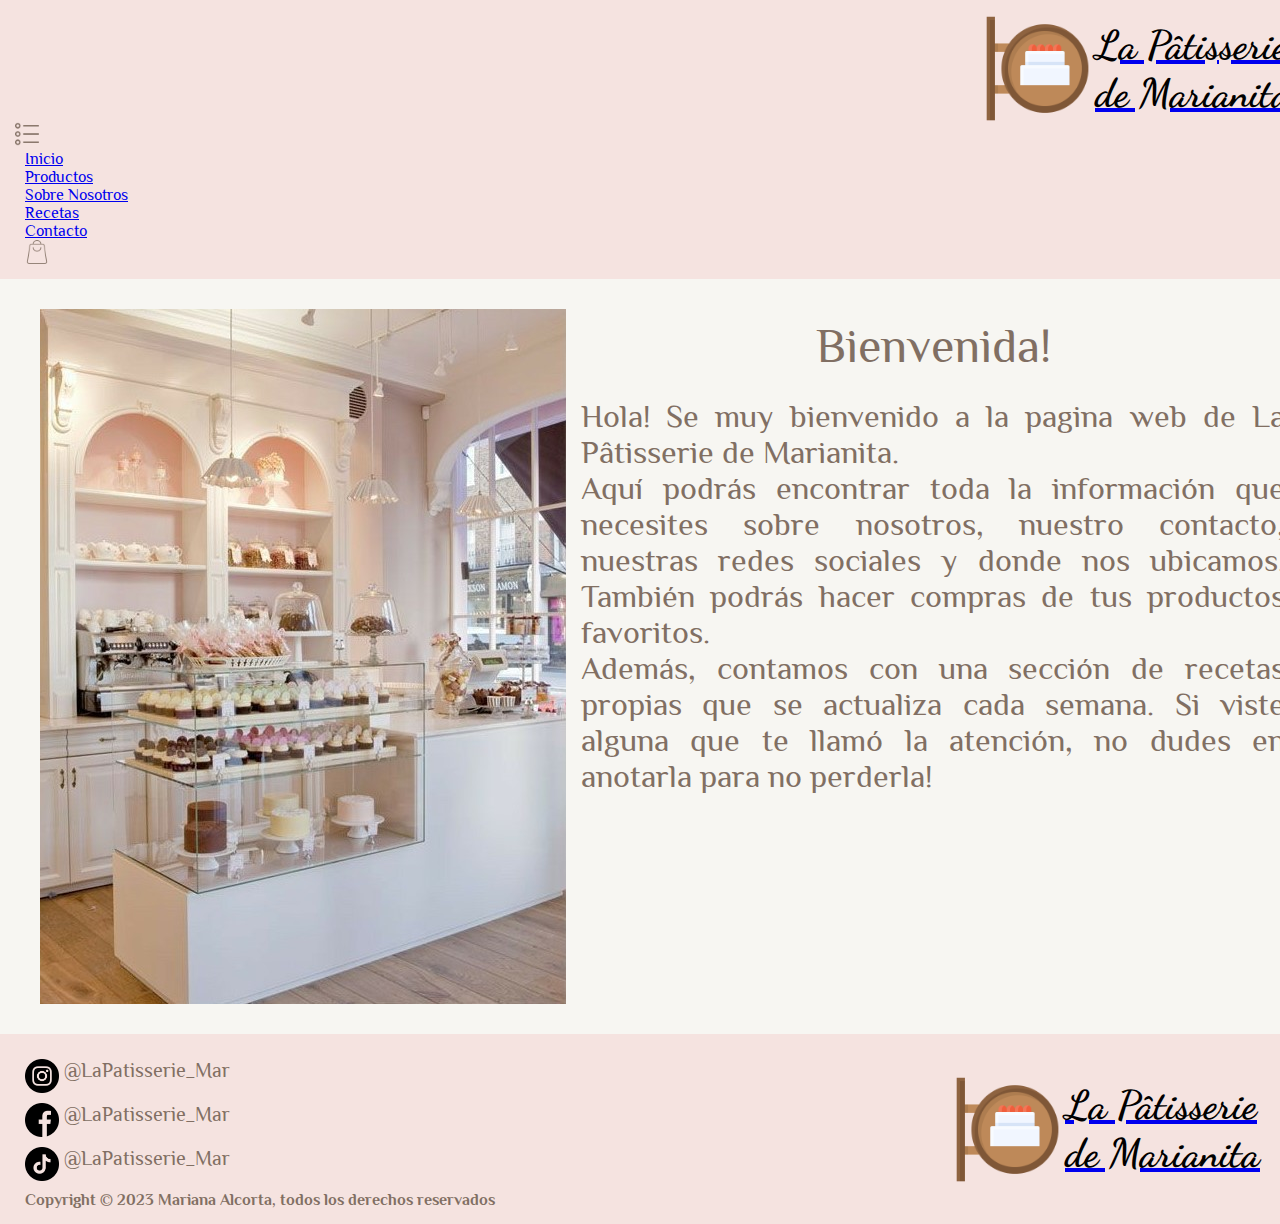
<file: index.html>
<!DOCTYPE html>
<html lang="en">
<head>
    <meta charset="UTF-8">
    <meta name="viewport" content="width=device-width, initial-scale=1.0">
    <meta name="description" content="Página introductoria de pasteleria">
    <meta name="keywords" content="Inicio Pasteleria Venta">

    <!--Animate CSS-->
    <link rel="stylesheet" href="https://cdnjs.cloudflare.com/ajax/libs/animate.css/4.1.1/animate.min.css"/>

    <!--Bootstrap-->
    <link href="https://cdn.jsdelivr.net/npm/bootstrap@5.3.2/dist/css/bootstrap.min.css" rel="stylesheet" integrity="sha384-T3c6CoIi6uLrA9TneNEoa7RxnatzjcDSCmG1MXxSR1GAsXEV/Dwwykc2MPK8M2HN" crossorigin="anonymous">
   
    <!--CSS-->
    <link rel="stylesheet" href="style/style.css">

    <title>Inicio | Pâtisserie</title>
</head>
<body>
    <header>
        <nav class="navbar navbar-expand-lg">
            <div class="container-fluid">
                <a href="index.html" class="logoprincipal">
                    <img src="img/logos/logo.png" alt="Cartel marrón de pasteleria con torta blanca y frutillas" class="logo">
                    <h2 class="h2">La Pâtisserie<br>de Marianita</h2>  
                </a> 
                <button class="navbar-toggler" type="button" data-bs-toggle="collapse" data-bs-target="#navbarNav" aria-controls="navbarNav" aria-expanded="false" aria-label="Toggle navigation">
                    <span><img class="logoopciones" src="img/logos/lista-de-opciones.png"></span>
                </button>
                <div class="collapse navbar-collapse" class="hola" id="navbarNav">
                    <ul class="navbar-nav">
                        <li class="nav-item">
                            <a class="nav-link active" aria-current="page" href="index.html">Inicio</a>
                        </li>
                        <li class="nav-item">
                            <a class="nav-link" href="pages/productos.html">Productos</a>
                        </li>
                        <li class="nav-item">
                            <a class="nav-link" href="pages/sobre-nosotros.html">Sobre Nosotros</a>
                        </li>
                        <li class="nav-item">
                            <a class="nav-link" href="pages/recetas.html">Recetas</a>
                        </li>
                        <li class="nav-item">
                            <a class="nav-link" href="pages/contacto.html">Contacto</a>
                        </li>
                        <li>
                            <a class="nav-link" href="#"><img src="img/logos/bolsa-de-compra.png" alt="Ícono de bolsa de compra" class="bolsa"></a>
                        </li>  
                    </ul>
                </div>
            </div>
        </nav>
    </header>
    <main>
        <div class="container">
            <div class="row">
                <img src="img/fotos/pasteleria1.jpg" alt="Mostrador de pasteleria rosa" class="col-sm-12 col-lg-6" class="pasteleria1">
                <div class="col-sm-12 col-lg-6">
                    <h1 class="h1 animate__animated animate__bounceIn">Bienvenida!</h1>
                    <p class="p">Hola! Se muy bienvenido a la pagina web de La Pâtisserie de Marianita.<br>
                        Aquí podrás encontrar toda la información que necesites sobre nosotros, nuestro contacto, nuestras redes sociales y donde nos ubicamos. También podrás hacer compras de tus productos favoritos.<br>
                        Además, contamos con una sección de recetas propias que se actualiza cada semana. Si viste alguna que te llamó la atención, no dudes en anotarla para no perderla!</p>
                </div>
            </div>    
        </div>      
    </main>
    <footer>
        <div>
            <nav>
                <ul>
                    <li class="SM"><img src="img/logos/instagram.png" alt="Logo de instagram redondo con fondo negro" class="LSM">@LaPatisserie_Mar</li>
                    <li class="SM"><img src="img/logos/facebook.png" alt="Logo de facebook redondo con fondo negro" class="LSM">@LaPatisserie_Mar</li>
                    <li class="SM"><img src="img/logos/tik-tok.png" alt="Logo de tiktok redondo con fondo negro" class="LSM">@LaPatisserie_Mar</li>
                </ul>
            </nav>
            <h6 class="h6">Copyright © 2023 Mariana Alcorta, todos los derechos reservados</h6>
        </div>
        <a href="index.html" class="logoprincipal">
            <img src="img/logos/logo.png" alt="Cartel marrón de pasteleria con torta blanca y frutillas" class="logo">
            <h2 class="h2">La Pâtisserie<br>de Marianita</h2>  
        </a>         
    </footer>

    <!--Script BS-->
    <script src="https://cdn.jsdelivr.net/npm/bootstrap@5.3.2/dist/js/bootstrap.bundle.min.js" integrity="sha384-C6RzsynM9kWDrMNeT87bh95OGNyZPhcTNXj1NW7RuBCsyN/o0jlpcV8Qyq46cDfL" crossorigin="anonymous"></script>
</body>
</html>
</file>
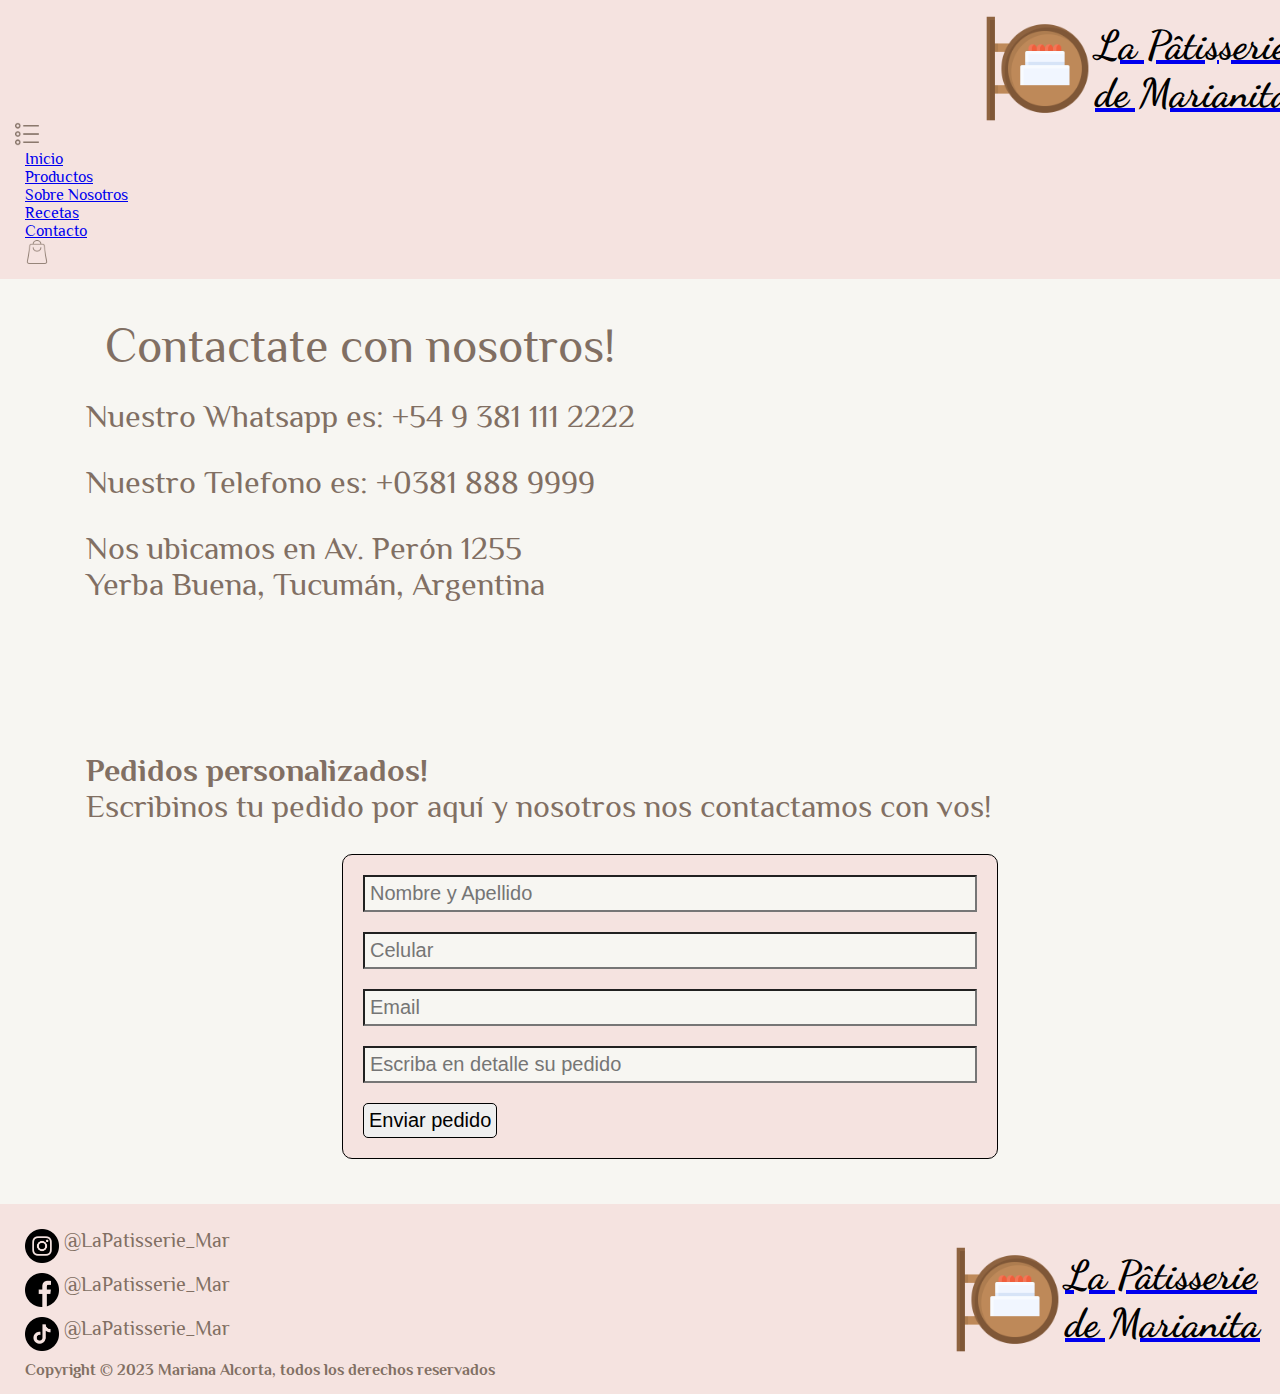
<file: pages/contacto.html>
<!DOCTYPE html>
<html lang="en">
<head>
    <meta charset="UTF-8">
    <meta name="viewport" content="width=device-width, initial-scale=1.0">
    <meta name="description" content="Página de contacto de pasteleria">
    <meta name="keywords" content="Contacto Ubicación Pasteleria">

    <!--Animate CSS-->
    <link rel="stylesheet" href="https://cdnjs.cloudflare.com/ajax/libs/animate.css/4.1.1/animate.min.css"/>

    <!--Bootstrap-->
    <link href="https://cdn.jsdelivr.net/npm/bootstrap@5.3.2/dist/css/bootstrap.min.css" rel="stylesheet" integrity="sha384-T3c6CoIi6uLrA9TneNEoa7RxnatzjcDSCmG1MXxSR1GAsXEV/Dwwykc2MPK8M2HN" crossorigin="anonymous">
   
    <!--CSS-->
    <link rel="stylesheet" href="../style/style.css">
    
    <title>Contacto | Pâtisserie</title>
</head>
<body>
    <header>
        <nav class="navbar navbar-expand-lg">
            <div class="container-fluid">
                <a href="../index.html" class="logoprincipal">
                    <img src="../img/logos/logo.png" alt="Cartel marrón de pasteleria con torta blanca y frutillas" class="logo">
                    <h2 class="h2">La Pâtisserie<br>de Marianita</h2>  
                </a>    
                <button class="navbar-toggler" type="button" data-bs-toggle="collapse" data-bs-target="#navbarNav" aria-controls="navbarNav" aria-expanded="false" aria-label="Toggle navigation">
                    <span><img class="logoopciones" src="../img/logos/lista-de-opciones.png"></span>
                </button>
                <div class="collapse navbar-collapse" class="hola" id="navbarNav">
                    <ul class="navbar-nav">
                        <li class="nav-item">
                            <a class="nav-link" href="../index.html">Inicio</a>
                        </li>
                        <li class="nav-item">
                            <a class="nav-link" href="productos.html">Productos</a>
                        </li>
                        <li class="nav-item">
                            <a class="nav-link" href="sobre-nosotros.html">Sobre Nosotros</a>
                        </li>
                        <li class="nav-item">
                            <a class="nav-link" href="recetas.html">Recetas</a>
                        </li>
                        <li class="nav-item">
                            <a class="nav-link active" aria-current="page" href="contacto.html">Contacto</a>
                        </li>
                        <li>
                            <a class="nav-link" href="#"><img src="../img/logos/bolsa-de-compra.png" alt="Ícono de bolsa de compra" class="bolsa"></a>
                        </li>  
                    </ul>
                </div>
            </div>
        </nav>
    </header>
    <main>
        <div class="container">
            <div class="row">
                <div class="col-sm-12 col-lg-6">
                    <h1 class="h1 animate__animated animate__bounceIn">Contactate con nosotros!</h1>        
                    <p class="p">Nuestro Whatsapp es: +54 9 381 111 2222</p>  
                    <p class="p">Nuestro Telefono es: +0381 888 9999</p>
                    <p class="p">Nos ubicamos en Av. Perón 1255<br>Yerba Buena, Tucumán, Argentina</p>
                </div>
                
                <iframe class="col-sm-12 col-lg-6" src="https://www.google.com/maps/embed?pb=!1m18!1m12!1m3!1d3561.171611938354!2d-65.28833692481314!3d-26.80266378861415!2m3!1f0!2f0!3f0!3m2!1i1024!2i768!4f13.1!3m3!1m2!1s0x942242cd4eae8923%3A0x19996cb2c9f09eba!2sAv.%20Juan%20Domingo%20Per%C3%B3n%201255%2C%20Yerba%20Buena%2C%20Tucum%C3%A1n!5e0!3m2!1sen!2sar!4v1702327017098!5m2!1sen!2sar" width="600" height="450" style="border:0;" allowfullscreen="" loading="lazy" referrerpolicy="no-referrer-when-downgrade"></iframe class="maps">          
            </div>
            <div>
                <p class="p"><strong>Pedidos personalizados!</strong> <br>Escribinos tu pedido por aquí y nosotros nos contactamos con vos!</p>
                <form class="form" action="">
                    <input class="input" type="text" name="Nombre y Apellido" placeholder="Nombre y Apellido">
                    <input class="input" type="number" name="Celular" placeholder="Celular">
                    <input class="input" type="text" name="Email" placeholder="Email">
                    <input class="input" type="text" name="Pedido" placeholder="Escriba en detalle su pedido">
                    <input class="button" id="button-f" type="button" name="Button" value="Enviar pedido">
                </form>    
            </div>
        </div> 
    </main>
    <footer>
        <div>
            <nav>
                <ul>
                    <li class="SM"><img src="../img/logos/instagram.png" alt="Logo de instagram redondo con fondo negro" class="LSM">@LaPatisserie_Mar</li>
                    <li class="SM"><img src="../img/logos/facebook.png" alt="Logo de facebook redondo con fondo negro" class="LSM">@LaPatisserie_Mar</li>
                    <li class="SM"><img src="../img/logos/tik-tok.png" alt="Logo de tiktok redondo con fondo negro" class="LSM">@LaPatisserie_Mar</li>
                </ul>
            </nav>
            <h6 class="h6">Copyright © 2023 Mariana Alcorta, todos los derechos reservados</h6>
        </div>
        <a href="../index.html" class="logoprincipal">
            <img src="../img/logos/logo.png" alt="Cartel marrón de pasteleria con torta blanca y frutillas" class="logo">
            <h2 class="h2">La Pâtisserie<br>de Marianita</h2>  
        </a>     
    </footer>

    <!--Script BS-->
    <script src="https://cdn.jsdelivr.net/npm/bootstrap@5.3.2/dist/js/bootstrap.bundle.min.js" integrity="sha384-C6RzsynM9kWDrMNeT87bh95OGNyZPhcTNXj1NW7RuBCsyN/o0jlpcV8Qyq46cDfL" crossorigin="anonymous"></script>
</body>
</html>
</file>
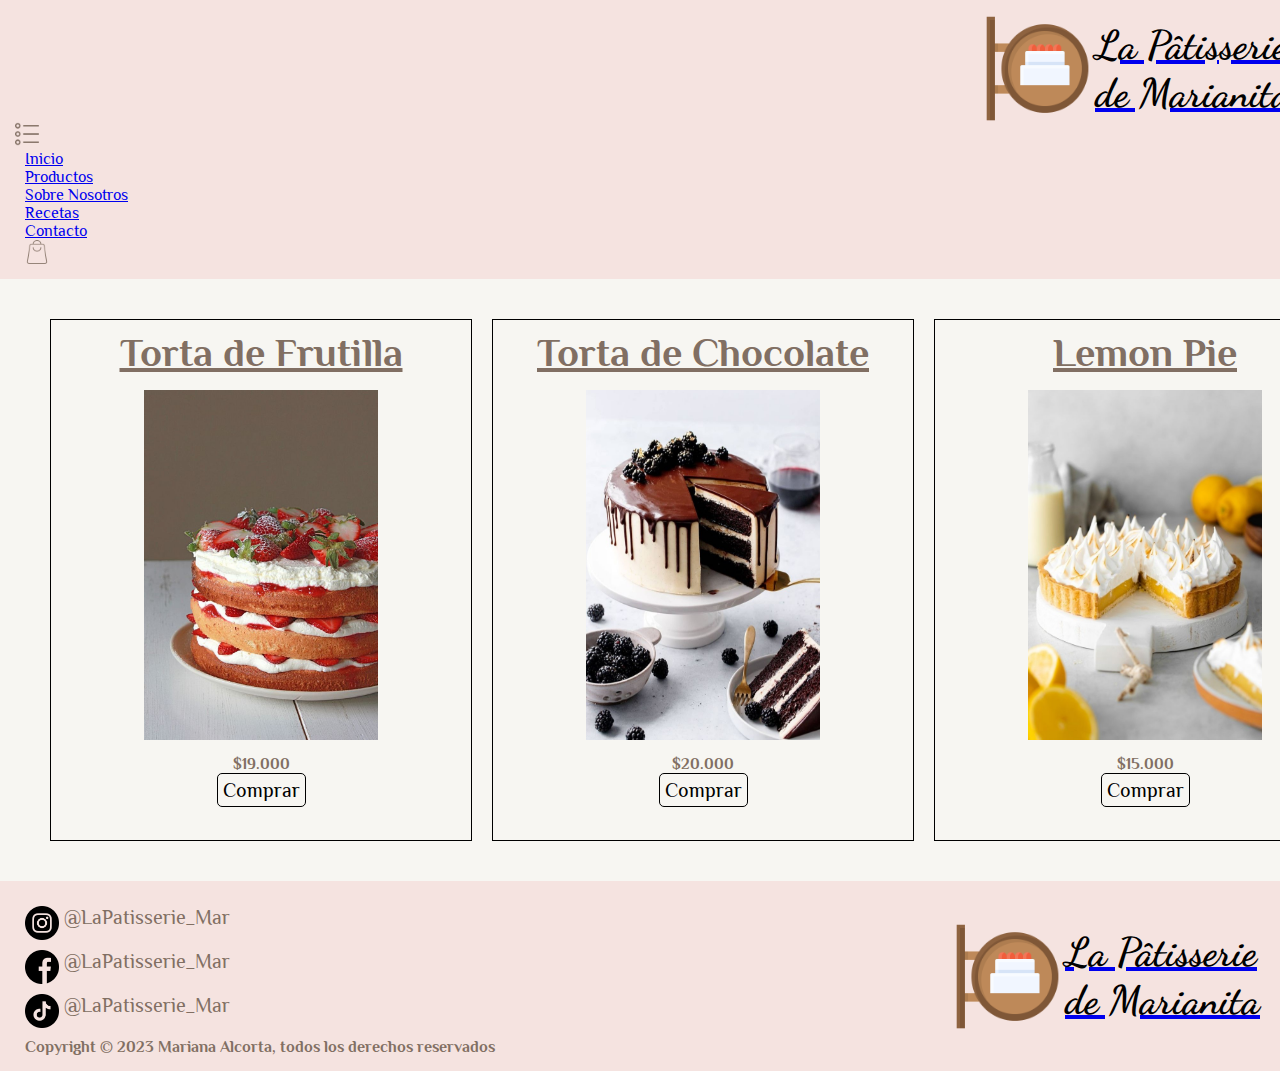
<file: pages/productos.html>
<!DOCTYPE html>
<html lang="en">
<head>
    <meta charset="UTF-8">
    <meta name="viewport" content="width=device-width, initial-scale=1.0">
    <meta name="description" content="Lista de productos de pasteleria a la venta">
    <meta name="keywords" content="Productos Venta Pasteleria Dulce"> 

    <!--Animate CSS-->
    <link rel="stylesheet" href="https://cdnjs.cloudflare.com/ajax/libs/animate.css/4.1.1/animate.min.css"/>

    <!--Bootstrap-->
    <link href="https://cdn.jsdelivr.net/npm/bootstrap@5.3.2/dist/css/bootstrap.min.css" rel="stylesheet" integrity="sha384-T3c6CoIi6uLrA9TneNEoa7RxnatzjcDSCmG1MXxSR1GAsXEV/Dwwykc2MPK8M2HN" crossorigin="anonymous">
   
    <!--CSS-->
    <link rel="stylesheet" href="../style/style.css">
    
    <title>Productos | Pâtisserie</title>
</head>
<body>
    <header>
        <nav class="navbar navbar-expand-lg">
            <div class="container-fluid">
                <a href="../index.html" class="logoprincipal">
                    <img src="../img/logos/logo.png" alt="Cartel marrón de pasteleria con torta blanca y frutillas" class="logo">
                    <h2 class="h2">La Pâtisserie<br>de Marianita</h2>  
                </a>   
                <button class="navbar-toggler" type="button" data-bs-toggle="collapse" data-bs-target="#navbarNav" aria-controls="navbarNav" aria-expanded="false" aria-label="Toggle navigation">
                    <span><img class="logoopciones" src="../img/logos/lista-de-opciones.png"></span>
                </button>
                <div class="collapse navbar-collapse" class="hola" id="navbarNav">
                    <ul class="navbar-nav">
                        <li class="nav-item">
                            <a class="nav-link" href="../index.html">Inicio</a>
                        </li>
                        <li class="nav-item">
                            <a class="nav-link active" aria-current="page" href="productos.html">Productos</a>
                        </li>
                        <li class="nav-item">
                            <a class="nav-link" href="sobre-nosotros.html">Sobre Nosotros</a>
                        </li>
                        <li class="nav-item">
                            <a class="nav-link" href="recetas.html">Recetas</a>
                        </li>
                        <li class="nav-item">
                            <a class="nav-link" href="contacto.html">Contacto</a>
                        </li>
                        <li>
                            <a class="nav-link" href="#"><img src="../img/logos/bolsa-de-compra.png" alt="Ícono de bolsa de compra" class="bolsa"></a>
                        </li>  
                    </ul>
                </div>
            </div>
        </nav>
    </header>
    <main>
        <div class="container">
            <div class="row">                
                <div class="col-sm-12 col-lg-6 col-xxl-4">
                    <div class="div-p">
                    <h3 class="h3 animate__animated animate__pulse">Torta de Frutilla</h3>
                    <img src="../img/fotos/productos/torta-frutilla.jpg" alt="Torta de bizcochuelo de dos capas decorada con frutillas y crema" class="products">
                    <h4>$19.000</h4>
                    <a href="" class="button">Comprar</a>
                    </div>
                </div>
                <div class="col-sm-12 col-lg-6 col-xxl-4">
                    <div class="div-p">
                    <h3 class="h3 animate__animated animate__pulse">Torta de Chocolate</h3>
                    <img src="../img/fotos/productos/torta-chocolate.jpg" alt="Torta de chocolate de tres capas con cobertura de chocolate blanco y salsa de chocolate" class="products">
                    <h4>$20.000</h4>
                    <a href="" class="button">Comprar</a>
                    </div>
                </div>
                <div class="col-sm-12 col-lg-6 col-xxl-4">
                    <div class="div-p">
                    <h3 class="h3 animate__animated animate__pulse">Lemon Pie</h3>
                    <img src="../img/fotos/productos/lemon-pie.jpg" alt="Lemon Pie con merengue italiano" class="products">
                    <h4>$15.000</h4>
                    <a href="" class="button">Comprar</a>
                    </div>
                </div>
                <div class="col-sm-12 col-lg-6 col-xxl-4">
                    <div class="div-p">
                    <h3 class="h3 animate__animated animate__pulse">Cherry Pie</h3>
                    <img src="../img/fotos/productos/cherry-pie.jpg" alt="Porción de tarta de cereza" class="products">
                    <h4>$12.000</h4>
                    <a href="" class="button">Comprar</a>
                    </div>
                </div>
                <div class="col-sm-12 col-lg-6 col-xxl-4">
                    <div class="div-p">
                    <h3 class="h3 animate__animated animate__pulse">Budín de Limón</h3>
                    <img src="../img/fotos/productos/budin-limon.jpg" alt="Budín de limón decorado con glasé" class="products">
                    <h4>$7.000</h4>
                    <a href="" class="button">Comprar</a>
                    </div>
                </div>
                <div class="col-sm-12 col-lg-6 col-xxl-4">
                    <div class="div-p">
                    <h3 class="h3 animate__animated animate__pulse">Budín de Naranja</h3>
                    <img src="../img/fotos/productos/budin-naranja.jpg" alt="Budín de naranja decorado con glasé" class="products">
                    <h4>$7.000</h4>
                    <a href="" class="button">Comprar</a>
                    </div>
                </div>
                <div class="col-sm-12 col-lg-6 col-xxl-4">
                    <div class="div-p">
                    <h3 class="h3 animate__animated animate__pulse">Budín Marmolado</h3>
                    <img src="../img/fotos/productos/budin-marmolado.jpg" alt="Porciones de budín marmolado bañado en chocolate" class="products">
                    <h4>$7.500</h4>
                    <a href="" class="button">Comprar</a>
                    </div>
                </div>
                <div class="col-sm-12 col-lg-6 col-xxl-4">
                    <div class="div-p">
                    <h3 class="h3 animate__animated animate__pulse">Cupcake de Vainilla</h3>
                    <img src="../img/fotos/productos/cupcake-vainilla.jpg" alt="Cuatro cupcakes de vainilla con butter cream de vainilla" class="products">
                    <h4>$2.000</h4>
                    <a href="" class="button">Comprar</a>
                    </div>
                </div>
                <div class="col-sm-12 col-lg-6 col-xxl-4">
                    <div class="div-p">
                    <h3 class="h3 animate__animated animate__pulse">Cupcake de Frutilla</h3>
                    <img src="../img/fotos/productos/cupcake-frutilla.jpg" alt="Cupcakes de frutilla con butter cream de frutilla" class="products">
                    <h4>$2.000</h4>
                    <a href="" class="button">Comprar</a>
                    </div>
                </div>
                <div class="col-sm-12 col-lg-6 col-xxl-4">
                    <div class="div-p">
                    <h3 class="h3 animate__animated animate__pulse">Muffin de Chocolate</h3>
                    <img src="../img/fotos/productos/muffins-chocolate.jpg" alt="Muffins de chocolate y chips" class="products">
                    <h4>$1.500</h4>
                    <a href="" class="button">Comprar</a>
                    </div>
                </div>
                <div class="col-sm-12 col-lg-6 col-xxl-4">
                    <div class="div-p">
                    <h3 class="h3 animate__animated animate__pulse">Muffin de Nutella</h3>
                    <img src="../img/fotos/productos/muffins-nutella.jpg" alt="Muffin de vainilla y nutella" class="products">
                    <h4>$1.850</h4>
                    <a href="" class="button">Comprar</a>
                    </div>
                </div>
                <div class="col-sm-12 col-lg-6 col-xxl-4">
                    <div class="div-p">
                    <h3 class="h3 animate__animated animate__pulse">Cookies</h3>
                    <img src="../img/fotos/productos/cookies.jpg" alt="Cuatro cookies" class="products">
                    <h4>$1.500</h4>
                    <a href="" class="button">Comprar</a>
                    </div>
                </div>
                <div class="col-sm-12 col-lg-6 col-xxl-4">
                    <div class="div-p">
                    <h3 class="h3 animate__animated animate__pulse">Red Velvet Cookies</h3>
                    <img src="../img/fotos/productos/cokkies-redvelvet.jpg" alt="Red velvet cookies con chips de chocolate blanco" class="products">
                    <h4>$1.850</h4>
                    <a href="" class="button">Comprar</a>
                    </div>
                </div>
                <div class="col-sm-12 col-lg-6 col-xxl-4">
                    <div class="div-p">
                    <h3 class="h3 animate__animated animate__pulse">Alfajores de Maicena</h3>
                    <img src="../img/fotos/productos/alfajor-maicena.jpg" alt="Alfajores de maicena con coco rallado" class="products">
                    <h4>$800</h4>
                    <a href="" class="button">Comprar</a>
                    </div>
                </div>
                <div class="col-sm-12 col-lg-6 col-xxl-4">
                    <div class="div-p">
                    <h3 class="h3 animate__animated animate__pulse">Red Velvet Macarons</h3>
                    <img src="../img/fotos/productos/macarons.jpg" alt="Macarons red velvet con decoración" class="products">
                    <h4>$1.000</h4>
                    <a href="" class="button">Comprar</a>
                    </div>
                </div>
            </div>
        </div>
    </main>
    <footer>
        <div>
            <nav>
                <ul>
                    <li class="SM"><img src="../img/logos/instagram.png" alt="Logo de instagram redondo con fondo negro" class="LSM">@LaPatisserie_Mar</li>
                    <li class="SM"><img src="../img/logos/facebook.png" alt="Logo de facebook redondo con fondo negro" class="LSM">@LaPatisserie_Mar</li>
                    <li class="SM"><img src="../img/logos/tik-tok.png" alt="Logo de tiktok redondo con fondo negro" class="LSM">@LaPatisserie_Mar</li>
                </ul>
            </nav>
            <h6 class="h6">Copyright © 2023 Mariana Alcorta, todos los derechos reservados</h6>
        </div>
        <a href="../index.html" class="logoprincipal">
            <img src="../img/logos/logo.png" alt="Cartel marrón de pasteleria con torta blanca y frutillas" class="logo">
            <h2 class="h2">La Pâtisserie<br>de Marianita</h2>  
        </a>     
    </footer>
    <!--Script BS-->
    <script src="https://cdn.jsdelivr.net/npm/bootstrap@5.3.2/dist/js/bootstrap.bundle.min.js" integrity="sha384-C6RzsynM9kWDrMNeT87bh95OGNyZPhcTNXj1NW7RuBCsyN/o0jlpcV8Qyq46cDfL" crossorigin="anonymous"></script>
</body>
</html>
</file>
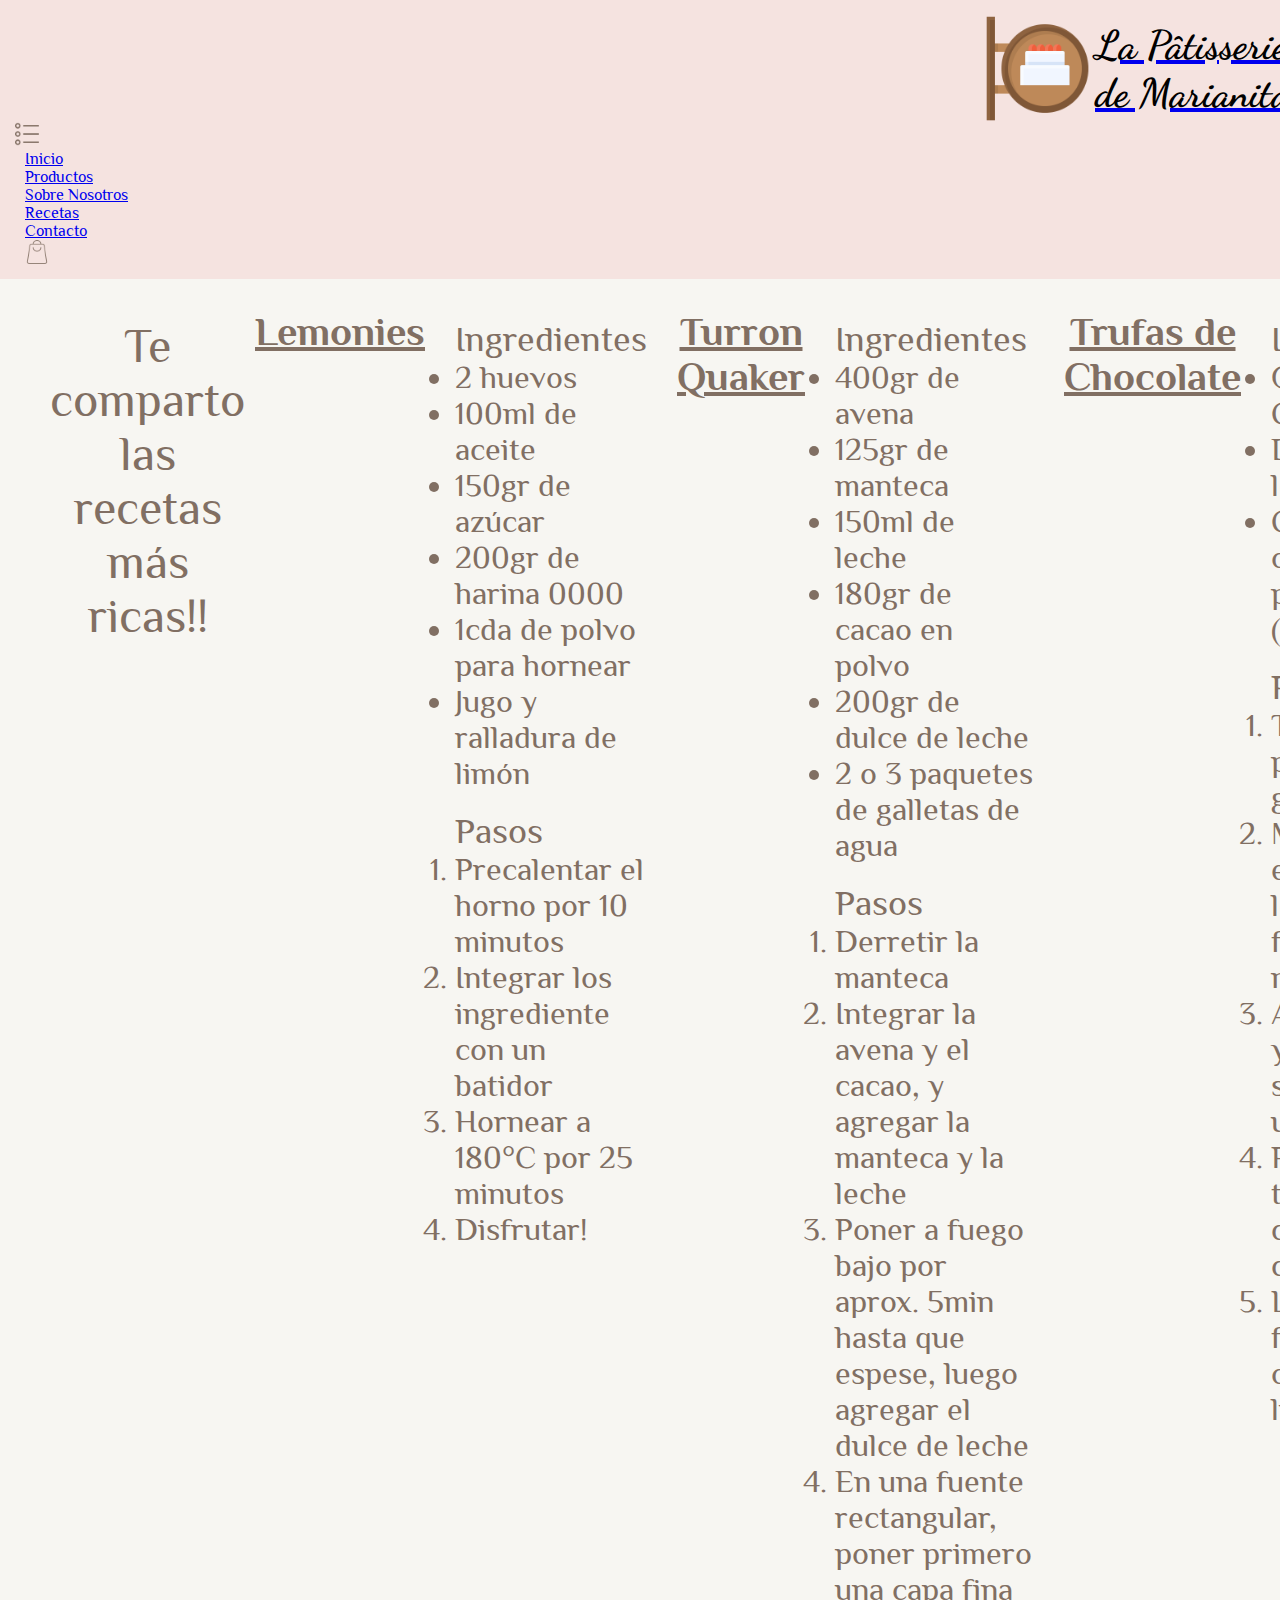
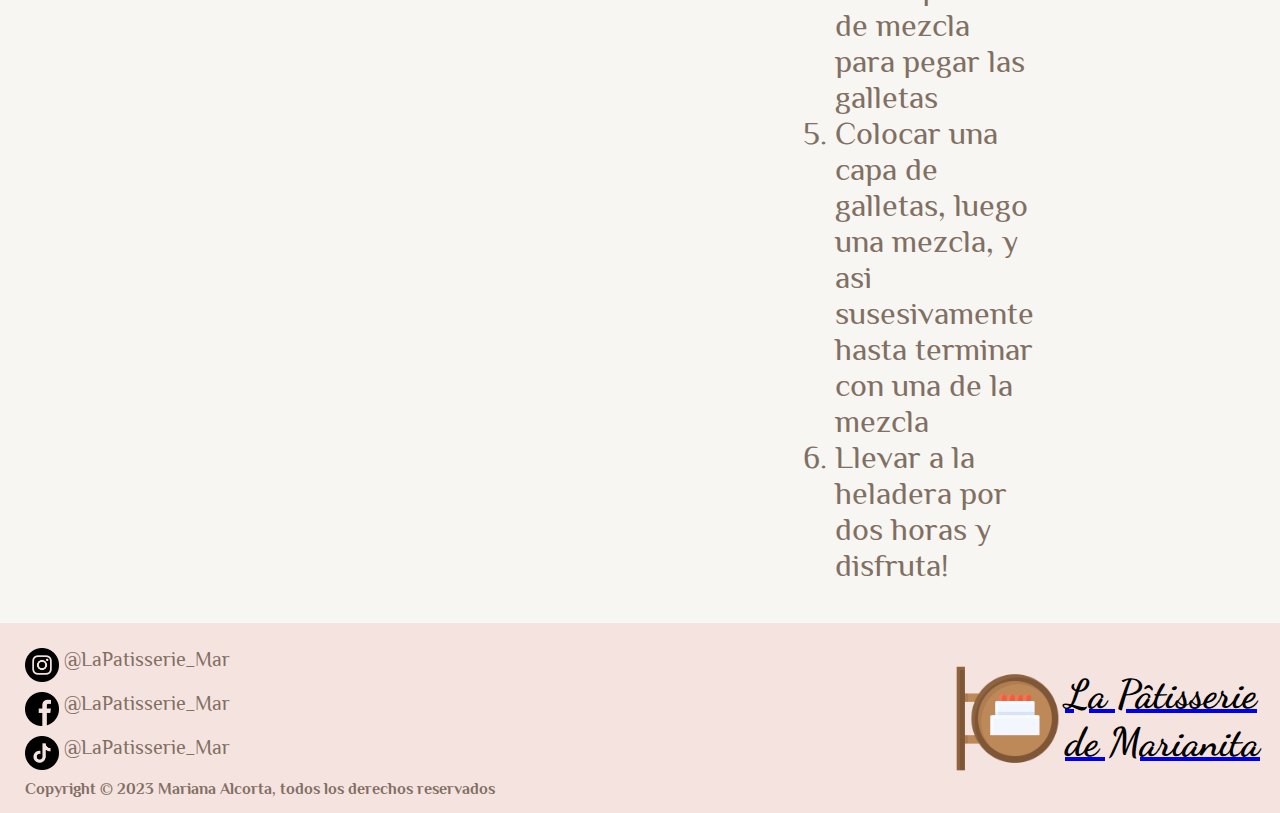
<file: pages/recetas.html>
<!DOCTYPE html>
<html lang="en">
<head>
    <meta charset="UTF-8">
    <meta name="viewport" content="width=device-width, initial-scale=1.0">
    <meta name="description" content="Recetas de productos dulces compartidas por pasteleria">
    <meta name="keywords" content="Recetas Dulce Pasteleria Cocina">

    <!--Animate CSS-->
    <link rel="stylesheet" href="https://cdnjs.cloudflare.com/ajax/libs/animate.css/4.1.1/animate.min.css"/>

    <!--Bootstrap-->
    <link href="https://cdn.jsdelivr.net/npm/bootstrap@5.3.2/dist/css/bootstrap.min.css" rel="stylesheet" integrity="sha384-T3c6CoIi6uLrA9TneNEoa7RxnatzjcDSCmG1MXxSR1GAsXEV/Dwwykc2MPK8M2HN" crossorigin="anonymous">
   
    <!--CSS-->
    <link rel="stylesheet" href="../style/style.css">
    
    <title>Recetas | Pâtisserie</title>
</head>
<body>
    <header>
        <nav class="navbar navbar-expand-lg">
            <div class="container-fluid">
                <a href="../index.html" class="logoprincipal">
                    <img src="../img/logos/logo.png" alt="Cartel marrón de pasteleria con torta blanca y frutillas" class="logo">
                    <h2 class="h2">La Pâtisserie<br>de Marianita</h2>  
                </a>
                <button class="navbar-toggler" type="button" data-bs-toggle="collapse" data-bs-target="#navbarNav" aria-controls="navbarNav" aria-expanded="false" aria-label="Toggle navigation">
                    <span><img class="logoopciones" src="../img/logos/lista-de-opciones.png"></span>
                </button>
                <div class="collapse navbar-collapse" class="hola" id="navbarNav">
                    <ul class="navbar-nav">
                        <li class="nav-item">
                            <a class="nav-link" href="../index.html">Inicio</a>
                        </li>
                        <li class="nav-item">
                            <a class="nav-link" href="productos.html">Productos</a>
                        </li>
                        <li class="nav-item">
                            <a class="nav-link" href="sobre-nosotros.html">Sobre Nosotros</a>
                        </li>
                        <li class="nav-item">
                            <a class="nav-link active" aria-current="page" href="recetas.html">Recetas</a>
                        </li>
                        <li class="nav-item">
                            <a class="nav-link" href="contacto.html">Contacto</a>
                        </li>
                        <li>
                            <a class="nav-link" href="#"><img src="../img/logos/bolsa-de-compra.png" alt="Ícono de bolsa de compra" class="bolsa"></a>
                        </li>  
                    </ul>
                </div>
            </div>
        </nav>
    </header>
    <main>
        <div class="container">
            <div class="row">
                <h1 class="h1 animate__animated animate__bounceIn">Te comparto las recetas más ricas!!</h1>
                <h3 class="h3">Lemonies</h3>              
                <div class="col-sm-12 col-lg-6">
                    <img src="../img/fotos/recetas/lemonies.jpg" alt="Cudraditos de limón espolvoreados con azúcar glass" class="receta">
                </div>
                <div class="col-sm-12 col-lg-6">
                    <section class="r-section">
                        <ul class="list">Ingredientes
                            <li class="li">2 huevos</li>
                            <li class="li">100ml de aceite</li>
                            <li class="li">150gr de azúcar</li>
                            <li class="li">200gr de harina 0000</li>
                            <li class="li">1cda de polvo para hornear</li>
                            <li class="li">Jugo y ralladura de limón</li>
                        </ul>
                        <ol class="list">Pasos
                            <li class="li">Precalentar el horno por 10 minutos</li>
                            <li class="li">Integrar los ingrediente con un batidor</li>
                            <li class="li">Hornear a 180°C por 25 minutos</li>
                            <li class="li">Disfrutar!</li>
                        </ol>
                    </section>
                </div>
                <h3 class="h3">Turron Quaker</h3>
                <div class="col-sm-12 col-lg-6">
                    <section class="r-section">
                        <ul class="list">Ingredientes
                            <li class="li">400gr de avena</li>
                            <li class="li">125gr de manteca</li>
                            <li class="li">150ml de leche</li>
                            <li class="li">180gr de cacao en polvo</li>
                            <li class="li">200gr de dulce de leche</li>
                            <li class="li">2 o 3 paquetes de galletas de agua</li>
                        </ul>
                        <ol class="list">Pasos
                            <li class="li">Derretir la manteca</li>
                            <li class="li">Integrar la avena y el cacao, y agregar la manteca y la leche</li>
                            <li class="li">Poner a fuego bajo por aprox. 5min hasta que espese, luego agregar el dulce de leche</li>
                            <li class="li">En una fuente rectangular, poner primero una capa fina de mezcla para pegar las galletas</li>
                            <li class="li">Colocar una capa de galletas, luego una mezcla, y asi susesivamente hasta terminar con una de la mezcla</li>
                            <li class="li">Llevar a la heladera por dos horas y disfruta!</li>
                        </ol>
                    </section>
                </div>
                <div class="col-sm-12 col-lg-6">
                    <img src="../img/fotos/recetas/turron-quaker.jpg" alt="Tres cuadraditos de turron quaker apilados" class="receta">
                </div>
                <h3 class="h3">Trufas de Chocolate</h3>
                <div class="col-sm-12 col-lg-6">
                    <img src="../img/fotos/recetas/trufas.jpg" alt="Trufas de chocolate con coco rallado" class="receta">
                </div>
                <div class="col-sm-12 col-lg-6">
                    <section class="r-section">
                        <ul class="list">Ingredientes
                            <li class="li">Galletas Chocolinas</li>
                            <li class="li">Dulce de leche</li>
                            <li class="li">Coco rallado o cacao en polvo (opcional)</li>
                        </ul>
                        <ol class="list">Pasos
                            <li class="li">Triturar o procesar las galletas</li>
                            <li class="li">Mezclar con el dulce de leche hasta formar una masa</li>
                            <li class="li">Armar bolitas y colocarlas separadas en un recipiente</li>
                            <li class="li">Pasar las trufas por coco rallado o cacao</li>
                            <li class="li">Llevar al freezer por 3 o 4 horas y listo!</li>
                        </ol>
                    </section>
                </div>
                <h3 class="h3">Panqueques</h3>
                <div class="col-sm-12 col-lg-6">
                    <section class="r-section">
                        <ul class="list">Ingredientes
                            <li class="li">1 Huevos</li>
                            <li class="li">3/4 taza de leche</li>
                            <li class="li">1 taza de harina 0000</li>
                            <li class="li">4cdas de azúcar</li>
                            <li class="li">2cdas de aceite</li>
                            <li class="li">1cdita de esencia de vainilla</li>
                            <li class="li">1/2cdita de sal</li>
                            <li class="li">1/2cdita de polvo para hornear</li>
                        </ul>
                        <ol class="list">Pasos
                            <li class="li">Batir los ingredientes por 2min y dejar reposar 15min</li>
                            <li class="li">Colocar de a poco en una sartén (aceitada o enmantecada) a fuego bajo y dar vuelta cuando salgan burbujitas</li>
                            <li class="li">Retirarlo luego de 20-30seg</li>
                            <li class="li">Como toppings puedes agregarle lo que desees, por ejemplo miel y arandanos</li>
                        </ol>
                    </section>
                </div>
                <div class="col-sm-12 col-lg-6">  
                    <img src="../img/fotos/recetas/panqueques.jpg" alt="Panqueques apilados decorados con miel y arandanos" class="receta">
                </div>
                <h3 class="h3">Chocotorta</h3>
                <div class="col-sm-12 col-lg-6">    
                    <img src="../img/fotos/recetas/chocotorta.jpg" alt="Porción de chocotorta con decoración" class="receta">
                </div>     
                <div class="col-sm-12 col-lg-6">
                    <section class="r-section">
                        <ul class="list">Ingredientes
                            <li class="li">350ml de crema de leche</li>
                            <li class="li">200gr de dulce de leche</li>
                            <li class="li">1 taza de leche chocolatada</li>
                            <li class="li">Cacao en polvo</li>
                            <li class="li">2 paquetes grande de Chocolinas</li>
                        </ul>
                        <ol class="list">Pasos
                            <li class="li">Batir la crema. Luego agregar el dulce de leche e intregrar</li>
                            <li class="li">Mojar las galletas en la chocolatada y acomodarlas en una fuente. Cubrirlas con la crema y repetir el proceso. Debe terminar con crema</li>
                            <li class="li">Espolvorear con cacao en polvo y guardar en la heladera por 2 horas aprox</li>
                        </ol>
                    </section>
                </div>
            </div>
        </div>
    </main>
    <footer>
        <div>
            <nav>
                <ul>
                    <li class="SM"><img src="../img/logos/instagram.png" alt="Logo de instagram redondo con fondo negro" class="LSM">@LaPatisserie_Mar</li>
                    <li class="SM"><img src="../img/logos/facebook.png" alt="Logo de facebook redondo con fondo negro" class="LSM">@LaPatisserie_Mar</li>
                    <li class="SM"><img src="../img/logos/tik-tok.png" alt="Logo de tiktok redondo con fondo negro" class="LSM">@LaPatisserie_Mar</li>
                </ul>
            </nav>
            <h6 class="h6">Copyright © 2023 Mariana Alcorta, todos los derechos reservados</h6>
        </div>
        <a href="../index.html" class="logoprincipal">
            <img src="../img/logos/logo.png" alt="Cartel marrón de pasteleria con torta blanca y frutillas" class="logo">
            <h2 class="h2">La Pâtisserie<br>de Marianita</h2>  
        </a>     
    </footer>

    <!--Script BS-->
    <script src="https://cdn.jsdelivr.net/npm/bootstrap@5.3.2/dist/js/bootstrap.bundle.min.js" integrity="sha384-C6RzsynM9kWDrMNeT87bh95OGNyZPhcTNXj1NW7RuBCsyN/o0jlpcV8Qyq46cDfL" crossorigin="anonymous"></script>
</body>
</html>
</file>
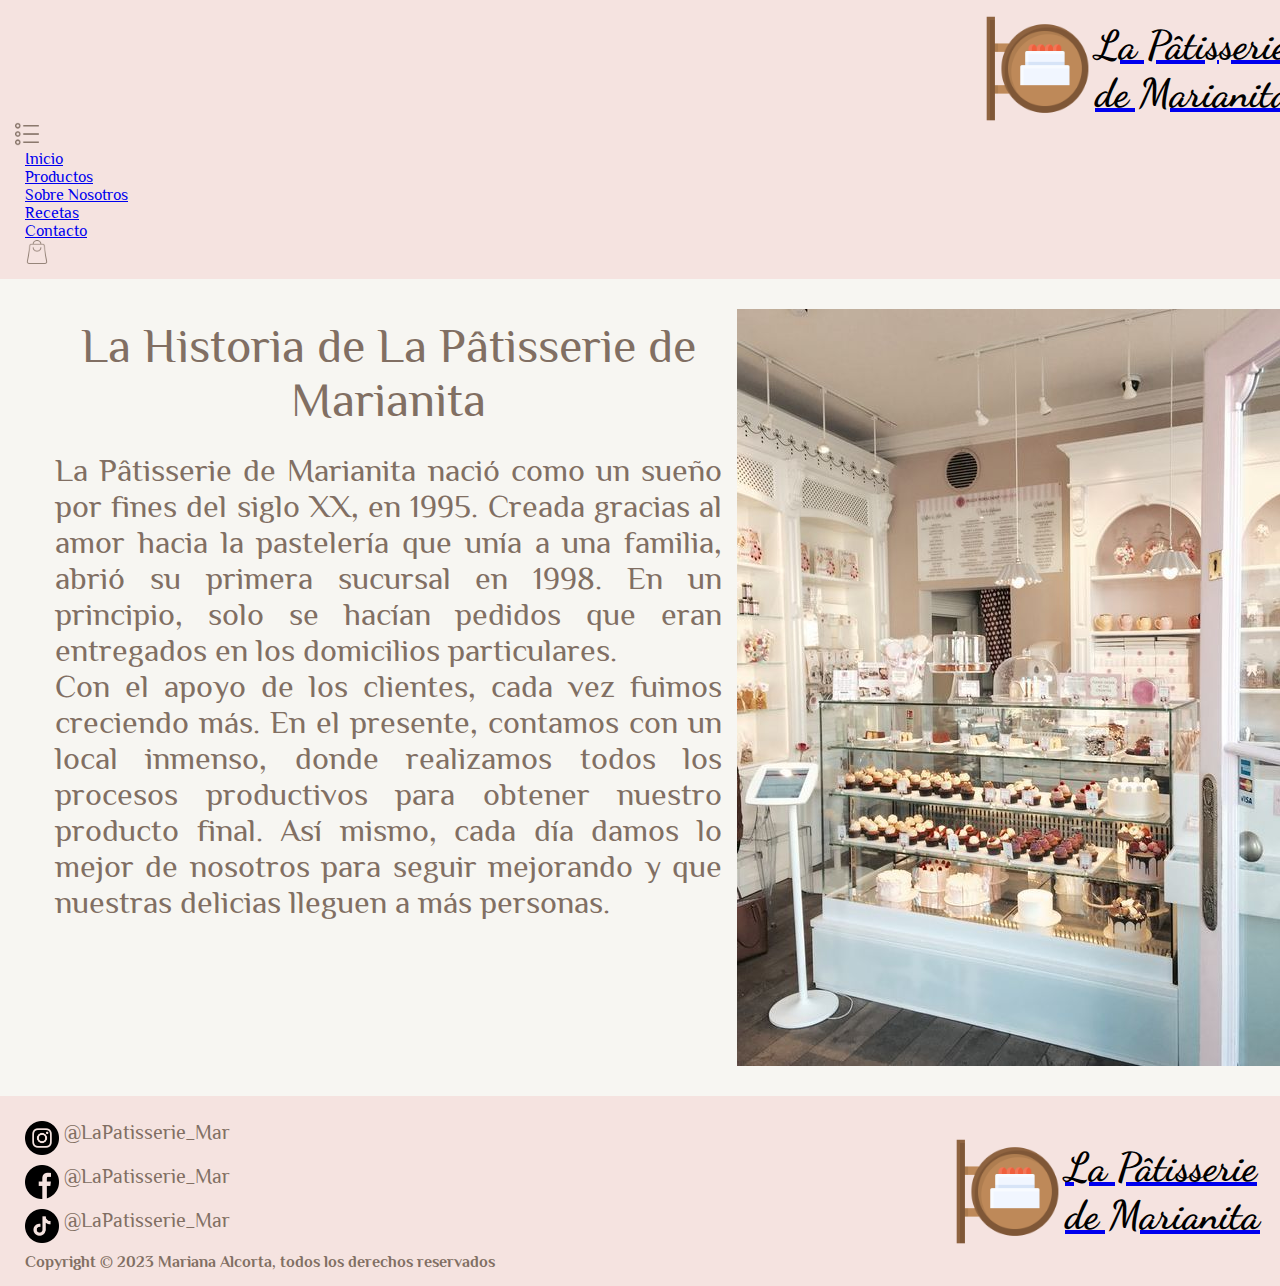
<file: pages/sobre-nosotros.html>
<!DOCTYPE html>
<html lang="en">
<head>
    <meta charset="UTF-8">
    <meta name="viewport" content="width=device-width, initial-scale=1.0">
    <meta name="description" content="Descripción AboutUs Pasteleria Historia">

    <!--Animate CSS-->
    <link rel="stylesheet" href="https://cdnjs.cloudflare.com/ajax/libs/animate.css/4.1.1/animate.min.css"/>

    <!--Bootstrap-->
    <link href="https://cdn.jsdelivr.net/npm/bootstrap@5.3.2/dist/css/bootstrap.min.css" rel="stylesheet" integrity="sha384-T3c6CoIi6uLrA9TneNEoa7RxnatzjcDSCmG1MXxSR1GAsXEV/Dwwykc2MPK8M2HN" crossorigin="anonymous">
   
    <!--CSS-->
    <link rel="stylesheet" href="../style/style.css">
    
    <title>Sobre Nosotros | Pâtisserie</title>
</head>
<body>
    <header>
        <nav class="navbar navbar-expand-lg">
            <div class="container-fluid">
                <a href="../index.html" class="logoprincipal">
                    <img src="../img/logos/logo.png" alt="Cartel marrón de pasteleria con torta blanca y frutillas" class="logo">
                    <h2 class="h2">La Pâtisserie<br>de Marianita</h2>  
                </a>  
                <button class="navbar-toggler" type="button" data-bs-toggle="collapse" data-bs-target="#navbarNav" aria-controls="navbarNav" aria-expanded="false" aria-label="Toggle navigation">
                    <span><img class="logoopciones" src="../img/logos/lista-de-opciones.png"></span>
                </button>
                <div class="collapse navbar-collapse" class="hola" id="navbarNav">
                    <ul class="navbar-nav">
                        <li class="nav-item">
                            <a class="nav-link" href="../index.html">Inicio</a>
                        </li>
                        <li class="nav-item">
                            <a class="nav-link" href="productos.html">Productos</a>
                        </li>
                        <li class="nav-item">
                            <a class="nav-link active" aria-current="page" href="sobre-nosotros.html">Sobre Nosotros</a>
                        </li>
                        <li class="nav-item">
                            <a class="nav-link" href="recetas.html">Recetas</a>
                        </li>
                        <li class="nav-item">
                            <a class="nav-link" href="contacto.html">Contacto</a>
                        </li>
                        <li>
                            <a class="nav-link" href="#"><img src="../img/logos/bolsa-de-compra.png" alt="Ícono de bolsa de compra" class="bolsa"></a>
                        </li>  
                    </ul>
                </div>
            </div>
        </nav>
    </header>
    <main>
        <div class="container">
            <div class="row">                
                <div class="col-sm-12 col-lg-6">
                    <h1 class="h1 animate__animated animate__bounceIn">La Historia de La Pâtisserie de Marianita</h1>
                    <p class="p">La Pâtisserie de Marianita nació como un sueño por fines del siglo XX, en 1995. Creada gracias al amor hacia la pastelería que unía a una familia, abrió su primera sucursal en 1998. En un principio, solo se hacían pedidos que eran entregados en los domicilios particulares.<br> 
                    Con el apoyo de los clientes, cada vez fuimos creciendo más. En el presente, contamos con un local inmenso, donde realizamos todos los procesos productivos para obtener nuestro producto final. Así mismo, cada día damos lo mejor de nosotros para seguir mejorando y que nuestras delicias lleguen a más personas.</p>
                </div>
                <img src="../img/fotos/pasteleria2.jfif" alt="Mostrador de pasteleria de tonos rosas y blancos" class="col-sm-12 col-lg-6" class="pasteleria2"> 
            </div>
        </div>
    </main>
    <footer>
        <div>
            <nav>
                <ul>
                    <li class="SM"><img src="../img/logos/instagram.png" alt="Logo de instagram redondo con fondo negro" class="LSM">@LaPatisserie_Mar</li>
                    <li class="SM"><img src="../img/logos/facebook.png" alt="Logo de facebook redondo con fondo negro" class="LSM">@LaPatisserie_Mar</li>
                    <li class="SM"><img src="../img/logos/tik-tok.png" alt="Logo de tiktok redondo con fondo negro" class="LSM">@LaPatisserie_Mar</li>
                </ul>
            </nav>
            <h6 class="h6">Copyright © 2023 Mariana Alcorta, todos los derechos reservados</h6>
        </div>
        <a href="../index.html" class="logoprincipal">
            <img src="../img/logos/logo.png" alt="Cartel marrón de pasteleria con torta blanca y frutillas" class="logo">
            <h2 class="h2">La Pâtisserie<br>de Marianita</h2>  
        </a> 
    </footer>

    <!--Script BS-->
    <script src="https://cdn.jsdelivr.net/npm/bootstrap@5.3.2/dist/js/bootstrap.bundle.min.js" integrity="sha384-C6RzsynM9kWDrMNeT87bh95OGNyZPhcTNXj1NW7RuBCsyN/o0jlpcV8Qyq46cDfL" crossorigin="anonymous"></script>
</body>
</html>
</file>
<file: style/style.css>
@import url("https://fonts.googleapis.com/css2?family=Dancing+Script:wght@400;500;600;700&display=swap");
@import url("https://fonts.googleapis.com/css2?family=Dancing+Script:wght@400;500;600;700&family=Philosopher:ital,wght@0,400;0,700;1,400;1,700&display=swap");
* {
  margin: 0;
  padding: 0;
}

body {
  font-family: "Philosopher", sans-serif;
  color: #816F63;
}

header {
  background-color: #F5E3E0;
  padding: 15px;
  width: 100%;
}
header .logoopciones {
  width: 24px;
  height: 24px;
}
header .navbar-collapse {
  flex-grow: unset;
  align-items: flex-end;
}
header .navbar-toggler {
  box-shadow: none;
  border: none;
  background-color: #F5E3E0;
}
header .navbar-toggler:hover {
  touch-action: none;
  box-shadow: none;
}
header .nav-link {
  font-size: 1rem;
}

.h2 {
  font-family: "Dancing Script", cursive;
  color: #000000;
  font-size: 2.5rem;
  padding-left: 5px;
  padding-right: 5px;
}

.logo {
  width: 6.5625rem;
  height: 6.6875rem;
}

.logoprincipal {
  display: flex;
  flex-direction: row;
  justify-content: right;
  align-items: center;
}

footer {
  background-color: #F5E3E0;
  padding: 15px;
  display: flex;
  justify-content: space-between;
}

h6 {
  font-size: 1rem;
  padding-top: 10px;
  padding-left: 10px;
  margin: 0;
}

.SM {
  font-size: 1.25rem;
  padding-top: 10px;
  display: flex;
  align-content: center;
}
.SM:hover {
  font-weight: bolder;
  cursor: pointer;
}

ul {
  margin: 0;
  padding-left: 10px;
}
ul li {
  list-style: none;
}

img {
  width: 100%;
  height: 100%;
  width: max-content;
  display: flex;
  align-self: center;
}

iframe {
  width: 620px;
  height: 413px;
  display: flex;
  align-self: center;
  padding-bottom: 15px;
}

.maps {
  width: 38.75rem;
  height: 25.8125rem;
}

.pasteleria1 {
  width: 35.188rem;
  height: 47.313rem;
}

.products {
  width: 14.58331rem;
  height: 21.875rem;
  padding-top: 15px;
  padding-bottom: 15px;
}

.pasteleria2 {
  width: 24.5rem;
  height: 34.125rem;
}

.receta {
  width: 100%;
  height: auto;
  padding-top: 25px;
  padding-bottom: 25px;
}

.LSM {
  width: 2.125rem;
  height: 2.125rem;
  padding-right: 5px;
}

.bolsa {
  width: 1.5rem;
  height: 1.5rem;
  align-items: center;
}

main {
  background-color: #F7F6F2;
  padding: 30px;
  width: 100%;
  display: flex;
  flex-direction: row;
  justify-content: space-evenly;
  align-items: center;
}

h1 {
  font-size: 3rem;
  font-weight: 400;
  text-align: center;
  padding: 10px;
}

p {
  font-size: 2rem;
  text-align: justify;
  padding: 15px;
}

.list {
  font-size: 2.25rem;
}

.li {
  font-size: 2rem;
}

.h3 {
  font-size: 2.5rem;
  text-align: center;
  text-decoration: underline;
}

article {
  display: flex;
  flex-direction: row;
  justify-content: space-evenly;
  align-items: auto;
  padding: 15px;
}

.r-section {
  padding-left: 20px;
  padding-right: 20px;
}
.r-section ul {
  padding: 10px;
}
.r-section ul li {
  list-style: disc;
}
.r-section ol {
  padding: 10px;
}
.r-section ol li {
  list-style: decimal;
}

.container {
  margin-left: 10px;
  margin-right: 10px;
}

.row {
  display: flex;
  justify-content: space-around;
}

.div-p {
  display: flex;
  flex-direction: column;
  justify-content: auto;
  align-items: center;
  padding: 10px;
  margin: 10px;
  border: solid 1px black;
  width: 400px;
  height: 500px;
}

.col-xxl-4 {
  display: flex;
  justify-content: center;
}

.button {
  font-size: 1.25rem;
  text-decoration: none;
  color: #000000;
  display: inline-block;
  border: solid 1px black;
  border-radius: 5px;
  width: fit-content;
  padding: 5px;
}
.button:hover {
  background-color: #816F63;
}

#button-f {
  display: flex;
  margin: 10px;
  justify-self: center;
}

.form {
  display: flex;
  flex-direction: column;
  justify-self: center;
  width: fit-content;
  background-color: #F5E3E0;
  border: solid 1px black;
  border-radius: 10px;
  margin: 15px;
  padding: 10px;
}

.input {
  margin: 10px;
  padding: 5px;
  width: 600px;
  background-color: #F7F6F2;
  font-size: 1.25rem;
}

.input::-webkit-outer-spin-button,
.input::-webkit-inner-spin-button {
  -webkit-appearance: none;
  margin: 0;
}

@media (max-width: 991px) {
  .h1 {
    font-size: 2rem;
    padding-top: 15px;
  }
  .p {
    font-size: 1.5rem;
    padding: 5px;
  }
  .h3 {
    font-size: 1.75rem;
  }
  .list {
    font-size: 1.75rem;
  }
  .li {
    font-size: 1.5rem;
  }
  .h2 {
    font-size: 2rem;
    color: #000000;
  }
}
@media (max-width: 767px) {
  .logo {
    width: 5rem;
    height: 5rem;
  }
  .h2 {
    font-size: 1.65rem;
    color: #000000;
  }
  .LSM {
    width: 1.5rem;
    height: 1.5rem;
  }
  .SM {
    font-size: 1rem;
  }
  .h6 {
    font-size: 0.75rem;
  }
  .h3 {
    font-size: 1.5rem;
  }
  .button {
    font-size: 1rem;
  }
  .form {
    margin-left: 0%;
    margin-right: 0%;
  }
  .input {
    width: 500px;
    font-size: 1rem;
  }
}
@media (max-width: 575px) {
  .nav-link {
    font-size: 0.75rem;
  }
  .logo {
    width: 3.5rem;
    height: 3.5rem;
  }
  .h2 {
    font-size: 1.5rem;
    color: #000000;
  }
  .LSM {
    width: 1.25rem;
    height: 1.25rem;
  }
  .SM {
    font-size: 0.75rem;
  }
  .h6 {
    font-size: 0.5rem;
  }
  .h1 {
    font-size: 1.5rem;
  }
  .p {
    font-size: 1rem;
    padding: 5px;
  }
  .h3 {
    font-size: 1.25rem;
  }
  .list {
    font-size: 1.25rem;
  }
  .li {
    font-size: 1rem;
  }
  .form {
    margin-left: 0%;
    margin-right: 0%;
  }
  .input {
    width: 350px;
  }
}
@media (max-width: 465px) {
  .logo {
    width: 3rem;
    height: 3rem;
  }
  .h2 {
    font-size: 1rem;
    color: #000000;
  }
  .LSM {
    width: 1rem;
    height: 1rem;
  }
  .SM {
    font-size: 0.6rem;
  }
  .input {
    width: 300px;
  }
}

/*# sourceMappingURL=style.css.map */
</file>
